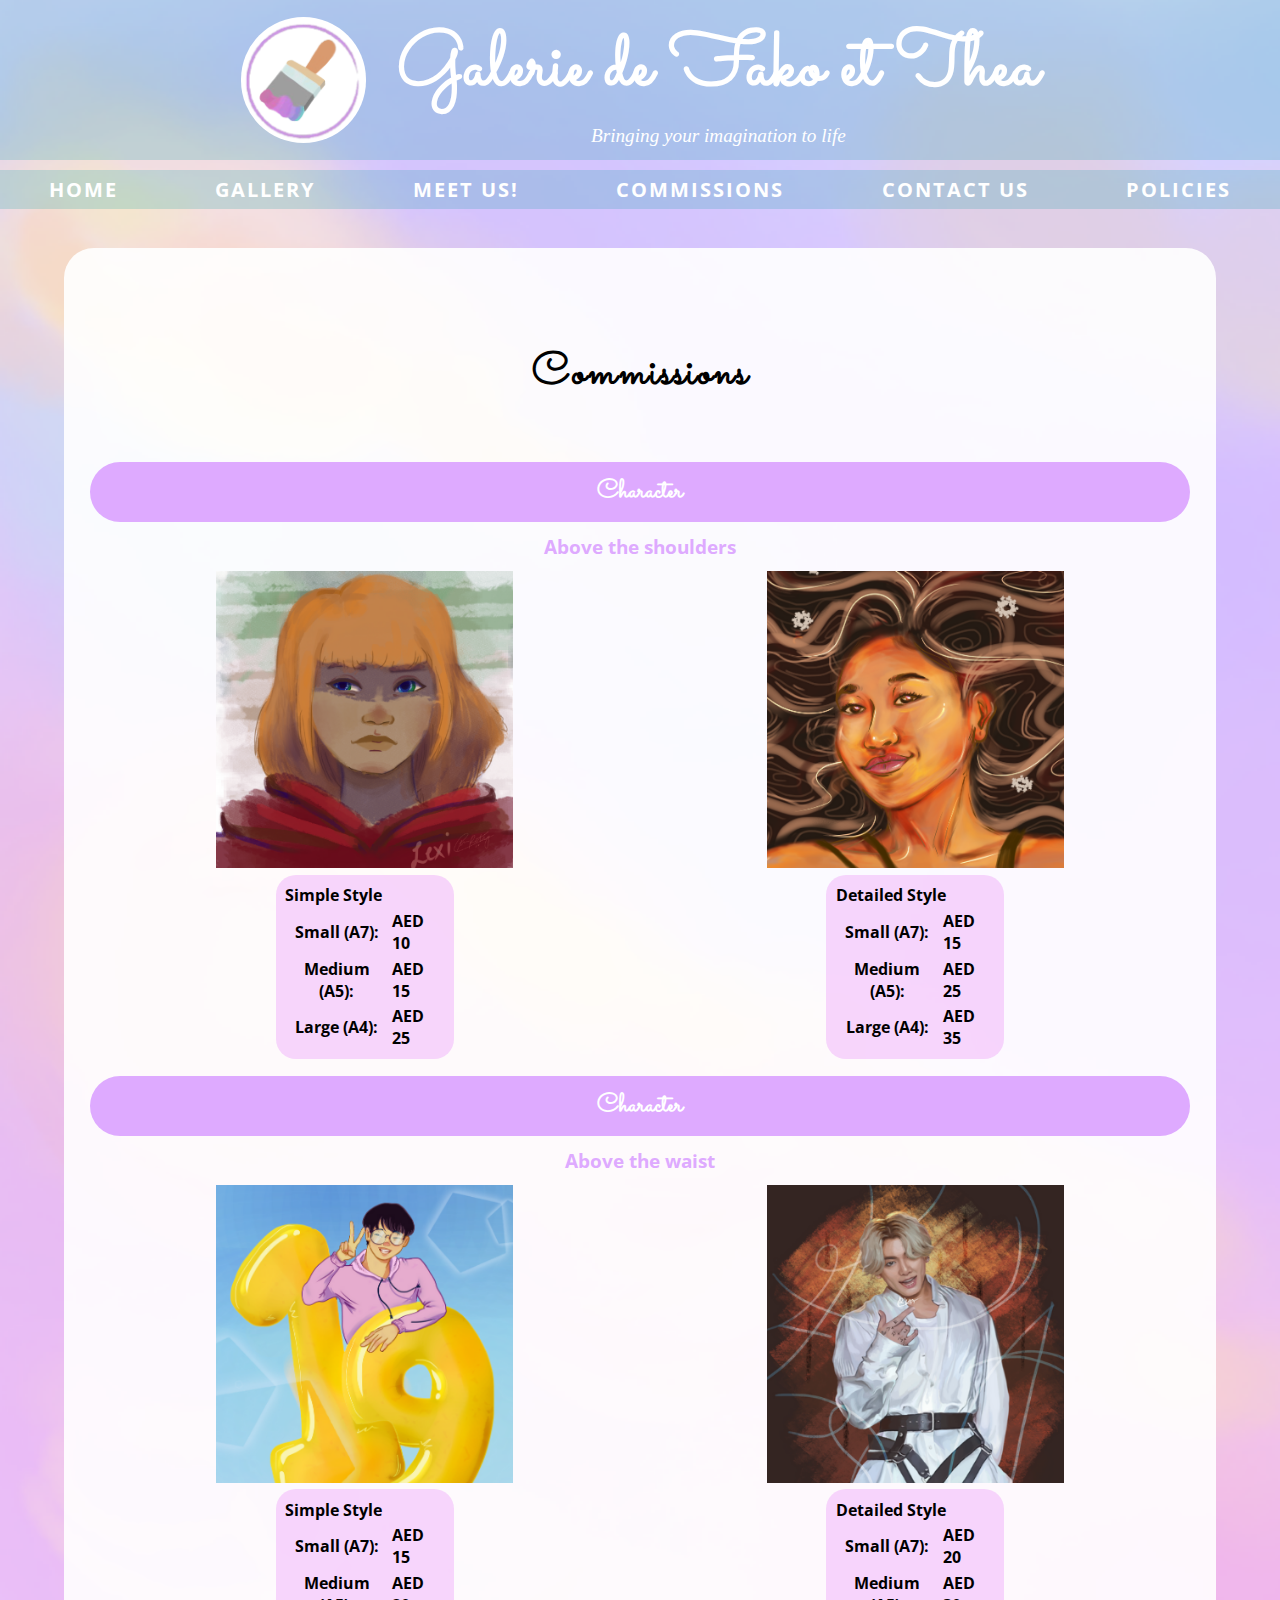
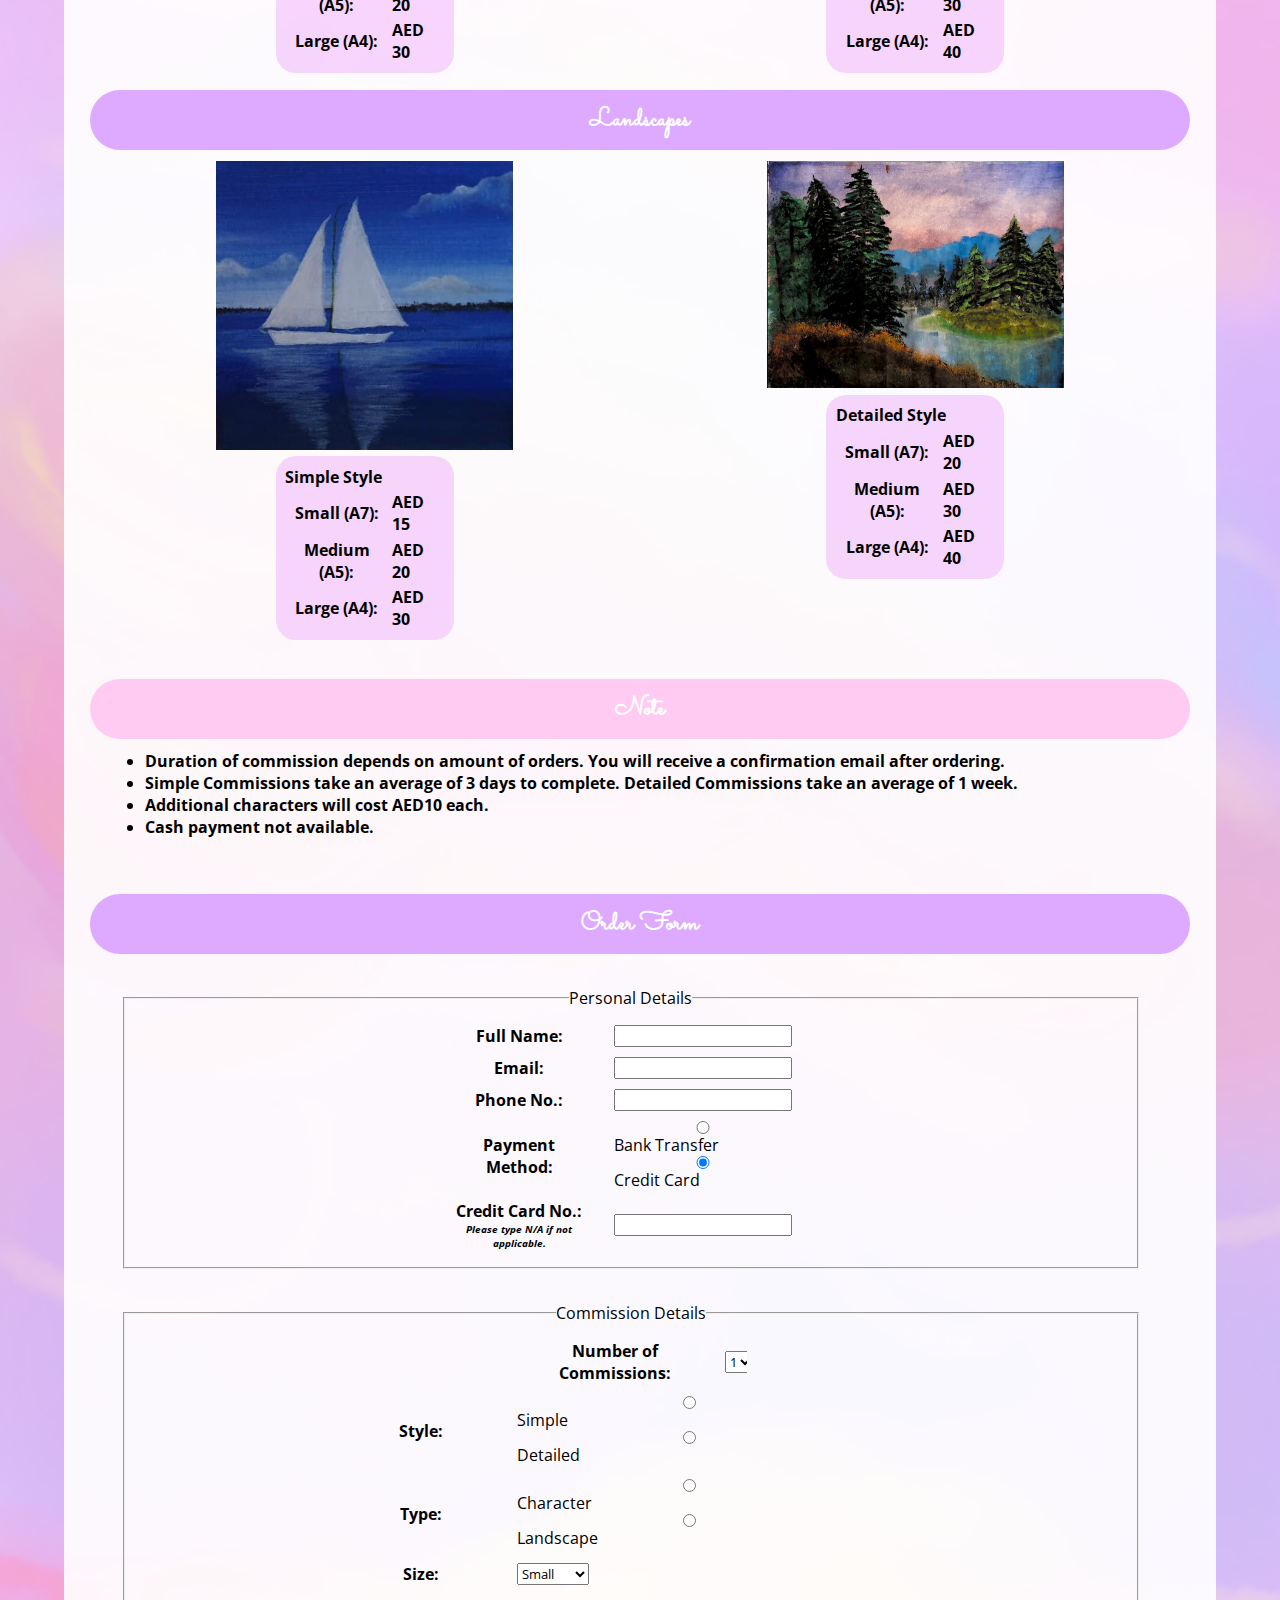
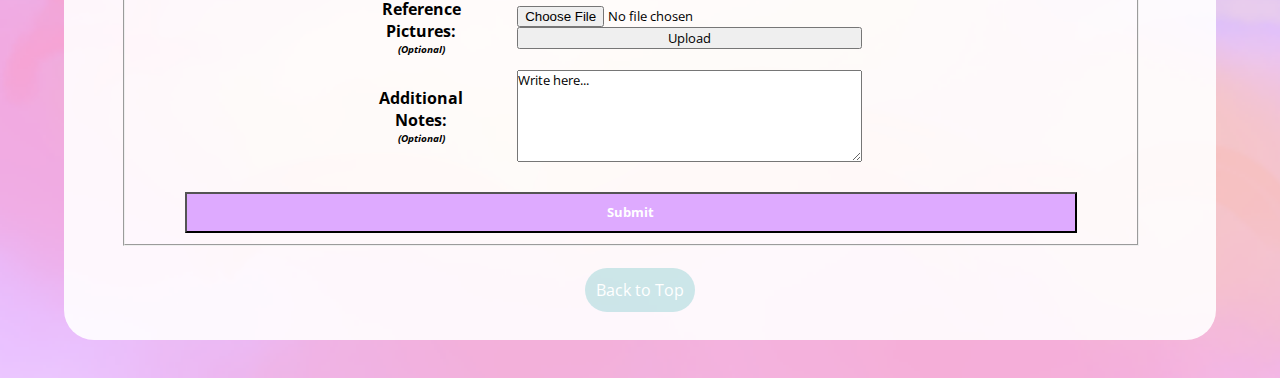
<file: commissions/commissions_page.html>
<html>
<head>
<title>Commissions - Fako & Thea's</title>
<link href="../styles.css" type="text/css" rel="stylesheet" />
<meta name="viewport" content="width=device-width, initial-scale=1.0" /> 
<!--JAVASCRIPT TAGS ARE AT THE BOTTOM FOR LOADING PAGE EFFICIENCY-->
<link rel="icon" type="image/png" href="../images_all/site_logo.png" />

<!--IMPORTED FONTS-->
<link rel="preconnect" href="https://fonts.gstatic.com">
<link href="https://fonts.googleapis.com/css2?family=Sacramento&display=swap" rel="stylesheet">
<link rel="preconnect" href="https://fonts.gstatic.com">
<link href="https://fonts.googleapis.com/css2?family=Open+Sans+Condensed:wght@300&display=swap" rel="stylesheet">

</head>

<body>
	<a href="../index.html" rel="noopener noreferrer">
        <div class="header"> 
                <img src="../images_all/site_logo.png" alt=""/>
                <div class="title">
                    <h1>
                    Galerie de Fako et Thea 
                    </h1>
                    <p>Bringing your imagination to life</p>
                </div>
            
        </div>
    </a>


<!--DEFAULT APPEARANCE FOR LINKS ON BIGGER SCREENS-->
<div id="nav_desktop" class="navigation_links">
<ul>
<li><a href="../index.html"   rel="noopener noreferrer">Home</a></li>
<li><a href="../gallery/gallery_page.html"   rel="noopener noreferrer">Gallery</a></li>
<li><a href="../meet us!/MeetUs.html"   rel="noopener noreferrer">Meet Us!</a></li>
<li><a href="commissions_page.html" >Commissions</a></li>
<li><a href="../contact us!/ContactUs.html"   rel="noopener noreferrer">Contact Us</a></li>
<li><a href="../policies/policies_page.html"   rel="noopener noreferrer">Policies</a></li>
</ul>
</div>

<!--APPEARANCE FOR LINKS ON SMALL SCREENS-->
<div id="nav_mobile" class="navigation_links">
<ul>
<li><a href="../index.html"   rel="noopener noreferrer"><img src="../images_all/home_logo.png" alt="home" title="Home"/></a></li>
<li><a href="../gallery/gallery_page.html"   rel="noopener noreferrer"><img src="../images_all/gallery_logo.png" alt="gallery" title="Gallery"/></a></li>
<li><a href="../meet us!/MeetUs.html"   rel="noopener noreferrer"><img src="../images_all/artists_logo.png" alt="artists" title="Artists"/></a></li>
<li><a href="commissions_page.html" ><img src="../images_all/commissions_logo.png" alt="commissions" title="Commissions"/></a></li>
<li><a href="../contact us!/ContactUs.html"   rel="noopener noreferrer"><img src="../images_all/contact_logo.png" alt="contacts" title="Contacts"/></a></li>
<li><a href="../policies/policies_page.html"   rel="noopener noreferrer"><img src="../images_all/policies_logo.png" alt="policies" title="Policies"/></a></li>
</ul>
</div>

<a id="top"></a> <!--ANCHOR USED FOR LINKING BACK TO TOP OF PAGE-->

<div class="main_body">
<h1>Commissions</h1>

<h2>Character</h2>
<h4>Above the shoulders</h4>

<div class="image_container">
<div class="full_details">
<img src="images_commissions/AS_simple.png" alt="simple drawing portrait"/>
<table>
<tr><td colspan="2">Simple Style</td></tr>
<tr><th>Small (A7):</th><td>AED 10</td></tr>
<tr><th>Medium (A5):</th><td>AED 15</td></tr>
<tr><th>Large (A4):</th><td>AED 25</td></tr>
</table>
</div>

<div class="full_details">
<img src="images_commissions/AS_detailed.png" alt="detailed drawing portrait"/>
<table>
<tr><td colspan="2">Detailed Style</td></tr>
<tr><th>Small (A7):</th><td>AED 15</td></tr>
<tr><th>Medium (A5):</th><td>AED 25</td></tr>
<tr><th>Large (A4):</th><td>AED 35</td></tr>
</table>
</div>
</div>

<h2>Character</h2>
<h4>Above the waist</h4>

<div class="image_container">
<div class="full_details">
<img src="images_commissions/AW_simple.png" alt="waist-up simple drawing"/>
<table>
<tr><td colspan="2">Simple Style</td></tr>
<tr><th>Small (A7):</th><td>AED 15</td></tr>
<tr><th>Medium (A5):</th><td>AED 20</td></tr>
<tr><th>Large (A4):</th><td>AED 30</td></tr>
</table>
</div>

<div class="full_details">
<img src="images_commissions/AW_detailed.png" alt="waist-up detailed drawing" />
<table>
<tr><td colspan="2">Detailed Style</td></tr>
<tr><th>Small (A7):</th><td>AED 20</td></tr>
<tr><th>Medium (A5):</th><td>AED 30</td></tr>
<tr><th>Large (A4):</th><td>AED 40</td></tr>
</table>
</div>
</div>

<h2>Landscapes</h2>

<div class="image_container">
<div class="full_details">
<img src="../gallery/images/boat.jfif" alt="landscape boat simple drawing"/>
<table>
<tr><td colspan="2">Simple Style</td></tr>
<tr><th>Small (A7):</th><td>AED 15</td></tr>
<tr><th>Medium (A5):</th><td>AED 20</td></tr>
<tr><th>Large (A4):</th><td>AED 30</td></tr>
</table>
</div>

<div class="full_details">
<img src="../gallery/images/green forest.jfif" alt="landscape forest detailed drawing" />
<table>
<tr><td colspan="2">Detailed Style</td></tr>
<tr><th>Small (A7):</th><td>AED 20</td></tr>
<tr><th>Medium (A5):</th><td>AED 30</td></tr>
<tr><th>Large (A4):</th><td>AED 40</td></tr>
</table>
</div>
</div>

<div class="note">
<h2>Note</h2>
<ul>
<li>Duration of commission depends on amount of orders. You will receive a confirmation email after ordering.</li>
<li>Simple Commissions take an average of 3 days to complete. Detailed Commissions take an average of 1 week.</li>
<li>Additional characters will cost AED10 each.</li>
<li>Cash payment not available.</li>
</ul>
</div>

<h2>Order Form</h2>

<fieldset>
<legend>Personal Details</legend>
<form method="post" action="">
<table>
	<tr>
	<th><label for="user_name">Full Name:</label></th>
	<td><input type="text" name="user_name" id="user_name" /></td>
	</tr>

	<tr>
	<th><label for="email">Email:</label></th>
	<td><input type="text" name="email" id="email" /></td>
	</tr>

	<tr>
	<th><label for="user_number">Phone No.:</label></th>
	<td><input type="text" name="user_number" id="user_number" /></td>
	</tr>

	<tr>
	<th>Payment Method:</th>
	<td><label><input type="radio" name="payment" value="transfer" />Bank Transfer</label> 
	<label><input type="radio" name="payment" value="credit" checked="checked"/>Credit Card</label></td>
	</tr>

	<tr>
	<th><label for="cc_number">Credit Card No.:</label><br /><i>Please type N/A if not applicable.</i></th>
	<td><input type="text" name="cc_number" id="cc_number" /></td>
	</tr>
</table>
</form>
</fieldset>

<fieldset>
<legend>Commission Details</legend>
<form method="post" action="javascript:void(0)">
<table>
	<tr>
	<th>Number of Commissions:</th>
	<td>
	<select name="commissions" onchange="displayOption(this.value)">
	<option value="1">1</option>
	<option value="2" >2</option>
	<option value="3">3</option>
	</select>
	</td>
	</tr>
</table>
<table id="option_1">
	<tr>
	<th>Style:</th>
	<td>
	<label><input type="radio" name="style" value="simple" checked="checked" />Simple</label>
	<label><input type="radio" name="style" value="detailed" />Detailed</label>
	</td>
	</tr>

	<tr>
	<th>Type:</th>
	<td>
	<label><input type="radio" name="type" value="character" checked="checked"/>Character</label>
	<label><input type="radio" name="type" value="landscape" />Landscape</label>
	</td>
	</tr>

	<tr>
	<th>Size:</th>
	<td>
	<select name="size">
	<option value="s">Small</option>
	<option value="m">Medium</option>
	<option value="l">Large</option>
	</select>
	</td>
	</tr>

	<tr>
	<th>Reference Pictures: <br /> <i>(Optional)</i></th>
	<td>
	<input type="file" name="ref_pic1" /> <br />
	<input type="submit" value="Upload" />
	</td>
	</tr>

	<tr>
	<th>Additional Notes: <br /> <i>(Optional)</i></th>
	<td>
	<textarea name="user_notes" cols="50" rows="5">Write here...</textarea>
	</td>
	</tr>
</table>

<table id="option_2" style="display:none;">
	<tr>
	<th>Style:</th>
	<td>
	<label><input type="radio" name="style" value="simple" checked="checked"/>Simple</label>
	<label><input type="radio" name="style" value="detailed" />Detailed</label>
	</td>
	</tr>

	<tr>
	<th>Type:</th>
	<td>
	<label><input type="radio" name="type" value="character" checked="checked"/>Character</label>
	<label><input type="radio" name="type" value="landscape" />Landscape</label>
	</td>
	</tr>

	<tr>
	<th>Size:</th>
	<td>
	<select name="size">
	<option value="s">Small</option>
	<option value="m">Medium</option>
	<option value="l">Large</option>
	</select>
	</td>
	</tr>

	<tr>
	<th>Reference Pictures: <br /> <i>(Optional)</i></th>
	<td>
	<input type="file" name="ref_pic1" /> <br />
	<input type="submit" value="Upload" />
	</td>
	</tr>

	<tr>
	<th>Additional Notes: <br /> <i>(Optional)</i></th>
	<td>
	<textarea name="user_notes" cols="50" rows="5">Write here...</textarea>
	</td>
	</tr>
</table>

<table id="option_3" style="display:none;">
	<tr>
	<th>Style:</th>
	<td>
	<label><input type="radio" name="style" value="simple" checked="checked"/>Simple</label>
	<label><input type="radio" name="style" value="detailed" />Detailed</label>
	</td>
	</tr>

	<tr>
	<th>Type:</th>
	<td>
	<label><input type="radio" name="type" value="character" checked="checked"/>Character</label>
	<label><input type="radio" name="type" value="landscape" />Landscape</label>
	</td>
	</tr>

	<tr>
	<th>Size:</th>
	<td>
	<select name="size">
	<option value="s">Small</option>
	<option value="m">Medium</option>
	<option value="l">Large</option>
	</select>
	</td>
	</tr>

	<tr>
	<th>Reference Pictures: <br /> <i>(Optional)</i></th>
	<td>
	<input type="file" name="ref_pic1" /> <br />
	<input type="submit" value="Upload" />
	</td>
	</tr>

	<tr>
	<th>Additional Notes: <br /> <i>(Optional)</i></th>
	<td>
	<textarea name="user_notes" cols="50" rows="5">Write here...</textarea>
	</td>
	</tr>
</table>

<br />

<input id="submit" type="submit" value="Submit" />

</form>
</fieldset>

<a href="#top" class="back_button">Back to Top</a>
</div>

<script src="form_script.js"></script>
</body>
</html>
</file>
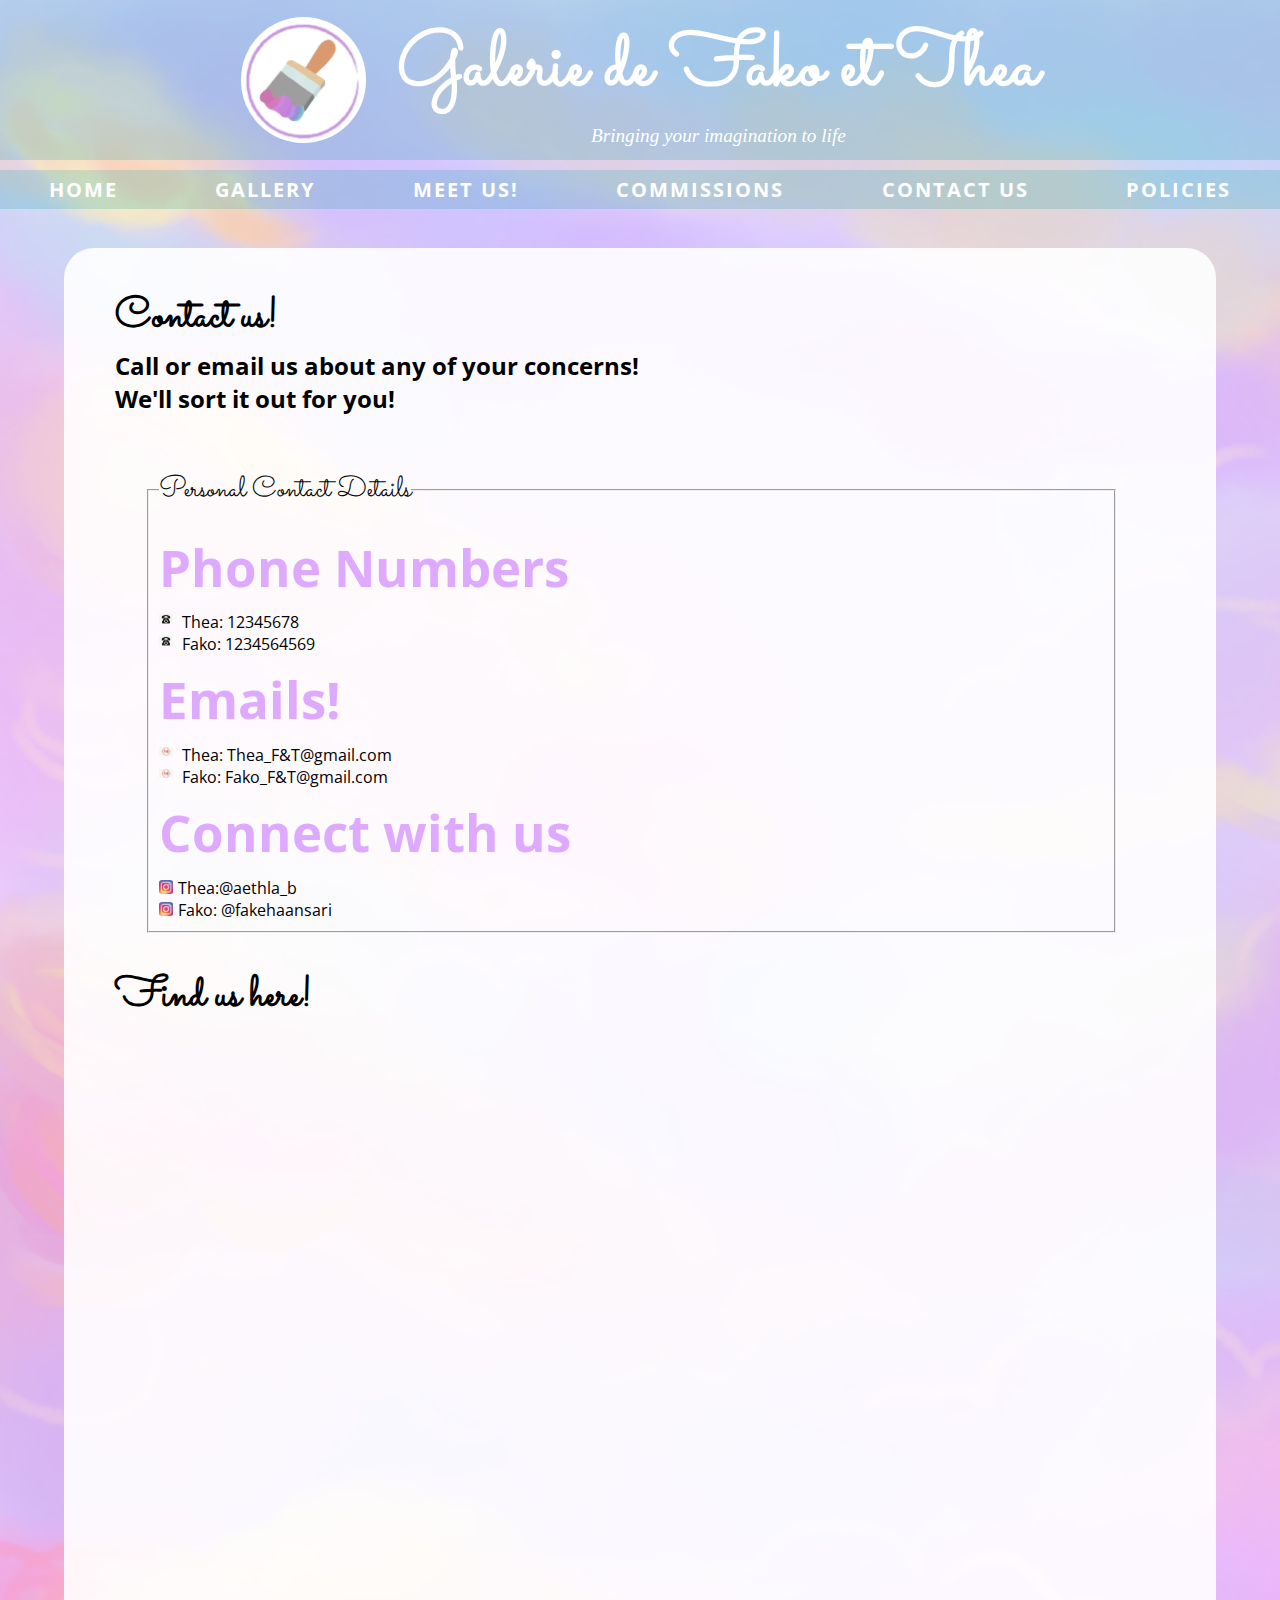
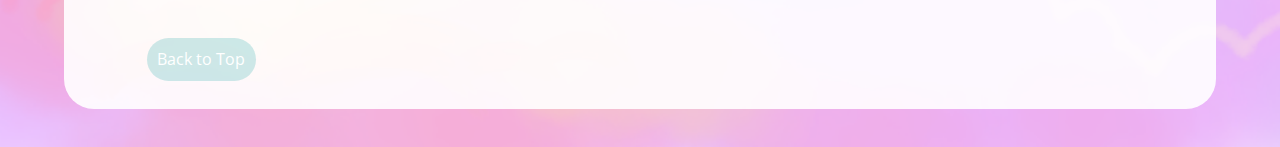
<file: contact us!/ContactUs.html>
<html>
<head>
    <link rel="preconnect" href="https://fonts.gstatic.com">
    <link href="https://fonts.googleapis.com/css2?family=Sacramento&display=swap" rel="stylesheet">
    <link rel="preconnect" href="https://fonts.gstatic.com">
    <link href="https://fonts.googleapis.com/css2?family=Open+Sans+Condensed:wght@300&display=swap" rel="stylesheet">
    <link rel="icon" type="image/png" href="../images_all/site_logo.png" />
    <link href="../styles.css" type="text/css" rel="stylesheet" /> 
    <link href="contact_styles.css" type="text/css" rel="stylesheet" /> 
    <meta name="viewport" content="width=device-width, initial-scale=1.0" /> 

    <title>Contact Us! - Fako & Thea's</title>
</head>
<body>
    <a href="../index.html" rel="noopener noreferrer">
        <div class="header"> 
                <img src="../images_all/site_logo.png" alt=""/>
                <div class="title">
                    <h1>
                    Galerie de Fako et Thea 
                    </h1>
                    <p>Bringing your imagination to life</p>
                </div>
            
        </div>
    </a>

<!--DEFAULT APPEARANCE FOR LINKS ON BIGGER SCREENS-->
<div id="nav_desktop" class="navigation_links">
<ul>
<li><a href="../indexFT.html"   rel="noopener noreferrer">Home</a></li>
<li><a href="../gallery/gallery_page.html"   rel="noopener noreferrer">Gallery</a></li>
<li><a href="../meet us!/MeetUs.html"   rel="noopener noreferrer">Meet Us!</a></li>
<li><a href="../commissions/commissions_page.html" target="_blank" rel="noopener noreferrer">Commissions</a></li>
<li><a href="ContactUs.html" >Contact Us</a></li>
<li><a href="../policies/policies_page.html"   rel="noopener noreferrer">Policies</a></li>
</ul>
</div>

<!--APPEARANCE FOR LINKS ON SMALL SCREENS-->
<div id="nav_mobile" class="navigation_links">
<ul>
<li><a href="../indexFT.html"   rel="noopener noreferrer"><img src="../images_all/home_logo.png" alt="home" title="Home"/></a></li>
<li><a href="../gallery/gallery_page.html"   rel="noopener noreferrer"><img src="../images_all/gallery_logo.png" alt="gallery" title="Gallery"/></a></li>
<li><a href="../meet us!/MeetUs.html"   rel="noopener noreferrer"><img src="../images_all/artists_logo.png" alt="artists" title="Artists"/></a></li>
<li><a href="../commissions/commissions_page.html" target="_blank" rel="noopener noreferrer"><img src="../images_all/commissions_logo.png" alt="commissions" title="Commissions"/></a></li>
<li><a href="ContactUs.html" ><img src="../images_all/contact_logo.png" alt="contacts" title="Contacts"/></a></li>
<li><a href="../policies/policies_page.html"   rel="noopener noreferrer"><img src="../images_all/policies_logo.png" alt="policies" title="Policies"/></a></li>
</ul>
</div>

<a id="top"></a> <!--ANCHOR USED FOR LINKING BACK TO TOP OF PAGE-->

<div class="original">
<h2> Contact us!</h2>
<p id="p">Call or email us about any of your concerns!<br />
We'll sort it out for you! </p>
<br />

<fieldset>
    <legend>
        Personal Contact Details
    </legend>
   <h4>Phone Numbers</h4>
   <ul id="phone">
       <li id="phone">
           Thea: 12345678
       </li>
       <li id="phone">
           Fako: 1234564569
       </li>
   </ul>
   
    <h4>Emails!</h4>
    <ul id="email">
        <li id="email">
            Thea: Thea_F&T@gmail.com
        </li>
        <li id="email">

            Fako: Fako_F&T@gmail.com
        </li>
    </ul>
   
    
    <h4>Connect with us</h4>
    
  <ul id="ig">
      <li id="ig">Thea:<a href="https://www.instagram.com/aethla_b/" target="_blank">@aethla_b</a> </li>
      <li id="ig">Fako:<a href="https://www.instagram.com/fakehaansari/" target="_blank"> @fakehaansari</a></li>
  </ul>
</fieldset>
 

<div class="map">
    <h2>Find us here!</h2>
    <iframe src="https://www.google.com/maps/embed?pb=!1m18!1m12!1m3!1d462565.19760054984!2d54.947552292403635!3d25.07508530556418!2m3!1f0!2f0!3f0!3m2!1i1024!2i768!4f13.1!3m3!1m2!1s0x3e5f43496ad9c645%3A0xbde66e5084295162!2sDubai!5e0!3m2!1sen!2sae!4v1615186188487!5m2!1sen!2sae" 
    width="800" height="600" style="border:0;" allowfullscreen="" loading="lazy"></iframe>
</div>
<a href="#top" class="back_button">Back to Top</a>
</div>


</body>
</html>
</file>
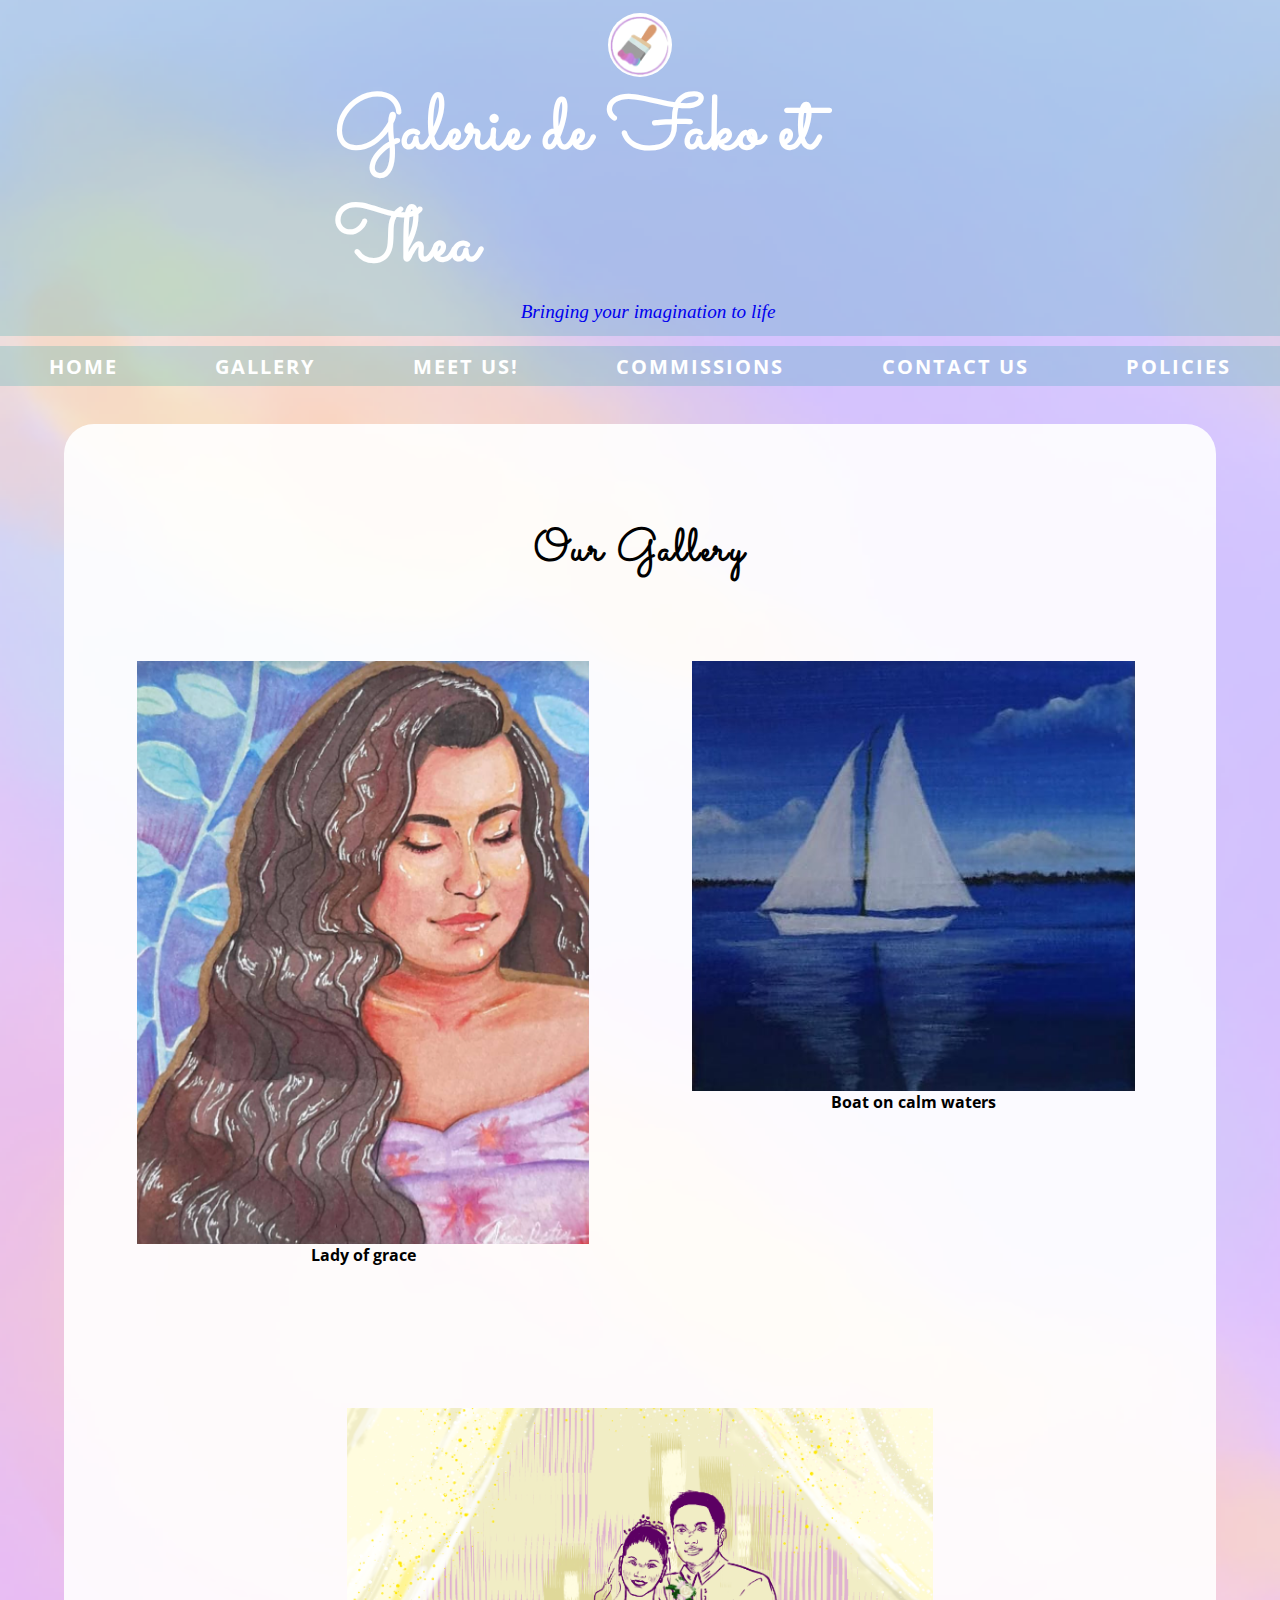
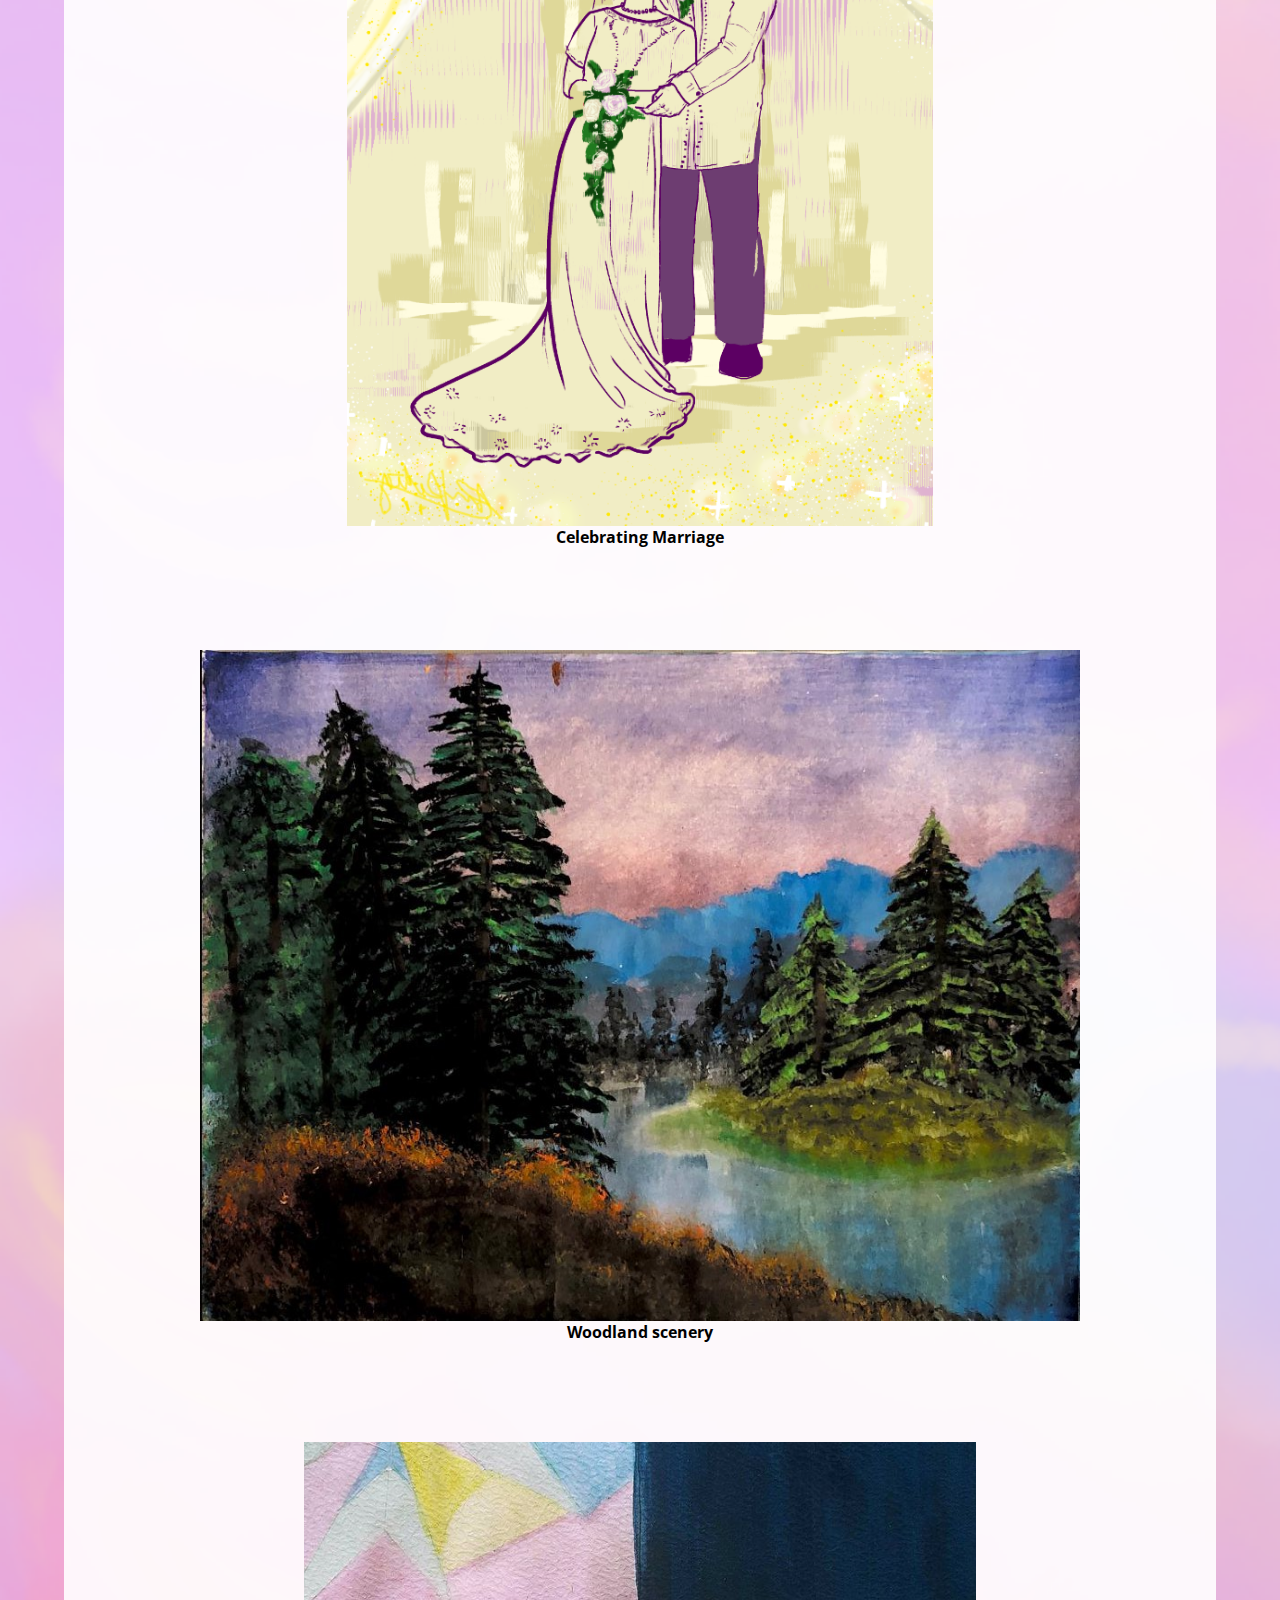
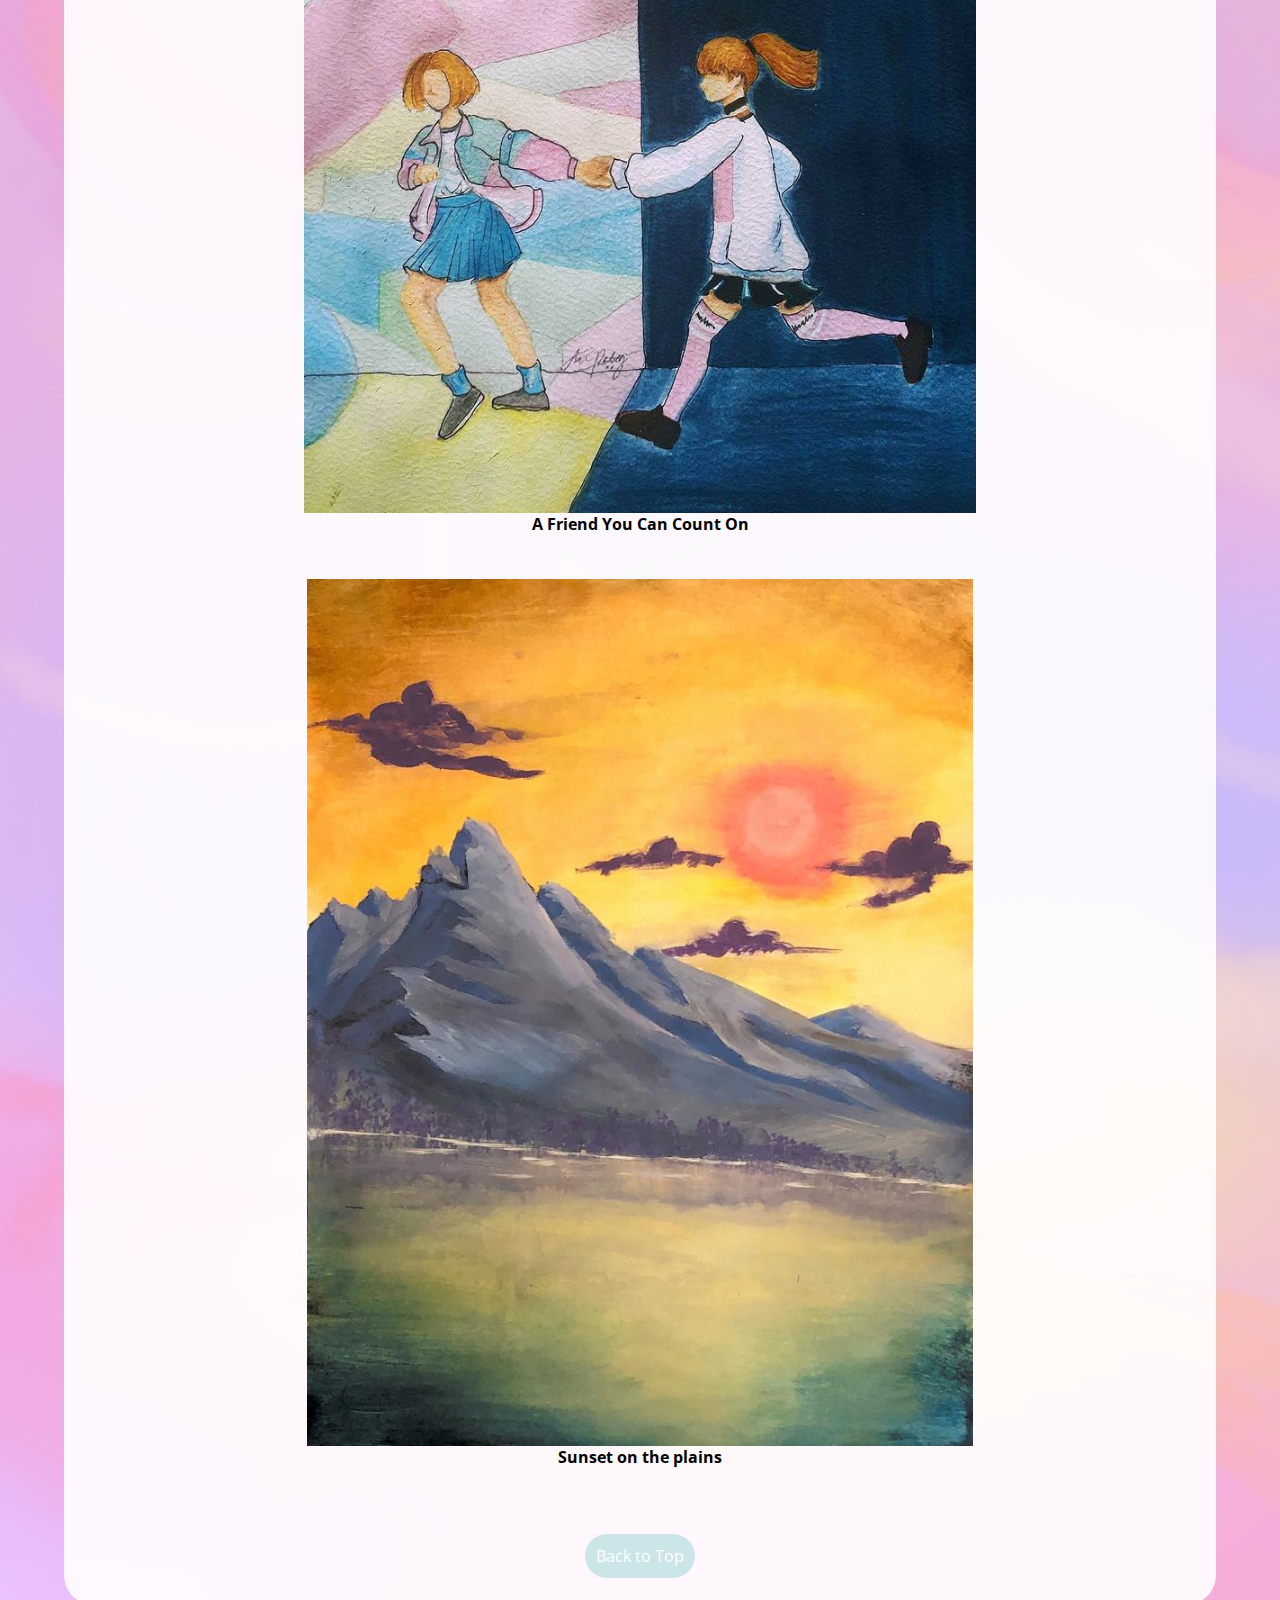
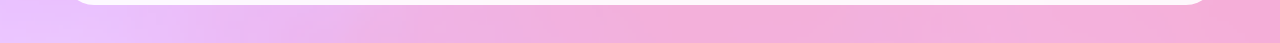
<file: gallery/gallery_page.html>
<html>
<head>
<title>Our Gallery - Fako & Thea's</title>
<link href="../styles.css" type="text/css" rel="stylesheet" />
<link href="styles_gallery.css" type="text/css" rel="stylesheet" />
<meta name="viewport" content="width=device-width, initial-scale=1.0" /> 
<link rel="icon" type="image/png" href="../images_all/site_logo.png" />

<!--IMPORTED FONTS-->
<link rel="preconnect" href="https://fonts.gstatic.com">
<link href="https://fonts.googleapis.com/css2?family=Sacramento&display=swap" rel="stylesheet">
<link rel="preconnect" href="https://fonts.gstatic.com">
<link href="https://fonts.googleapis.com/css2?family=Open+Sans+Condensed:wght@300&display=swap" rel="stylesheet">
</head>

<body>
	<div class="header"> 
        <a href="indexFT.html" rel="noopener noreferrer">
            <img src="../images_all/site_logo.png" alt=""/>
            <div class="title">
                <h1>
                Galerie de Fako et Thea 
                </h1>
                <p>Bringing your imagination to life</p>
            </div>
        </a>
    </div>

<!--DEFAULT APPEARANCE FOR LINKS ON BIGGER SCREENS-->
<div id="nav_desktop" class="navigation_links">
<ul>
<li><a href="../indexFT.html"   rel="noopener noreferrer">Home</a></li>
<li><a href="gallery_page.html" >Gallery</a></li>
<li><a href="../meet us!/MeetUs.html"   rel="noopener noreferrer">Meet Us!</a></li>
<li><a href="../commissions/commissions_page.html" target="_blank" rel="noopener noreferrer">Commissions</a></li>
<li><a href="../contact us!/ContactUs.html"   rel="noopener noreferrer">Contact Us</a></li>
<li><a href="../policies/policies_page.html"   rel="noopener noreferrer">Policies</a></li>
</ul>
</div>

<!--APPEARANCE FOR LINKS ON SMALL SCREENS-->
<div id="nav_mobile" class="navigation_links">
<ul>
<li><a href="../indexFT.html"   rel="noopener noreferrer"><img src="../images_all/home_logo.png" alt="home" title="Home"/></a></li>
<li><a href="gallery_page.html" ><img src="../images_all/gallery_logo.png" alt="gallery" title="Gallery"/></a></li>
<li><a href="../meet us!/MeetUs.html"   rel="noopener noreferrer"><img src="../images_all/artists_logo.png" alt="artists" title="Artists"/></a></li>
<li><a href="../commissions/commissions_page.html" target="_blank" rel="noopener noreferrer"><img src="../images_all/commissions_logo.png" alt="commissions" title="Commissions"/></a></li>
<li><a href="../contact us!/ContactUs.html"   rel="noopener noreferrer"><img src="../images_all/contact_logo.png" alt="contacts" title="Contacts"/></a></li>
<li><a href="../policies/policies_page.html"   rel="noopener noreferrer"><img src="../images_all/policies_logo.png" alt="policies" title="Policies"/></a></li>
</ul>
</div>

<a id="top"></a> <!--ANCHOR USED FOR LINKING BACK TO TOP OF PAGE-->

<div class="main_body">
<h1>Our Gallery</h1>

<p></p>

<div class="set_container">
	<figure>
	<img src="images/grace.png" alt="graceful portrait lady watercolour"/>
	<figcaption>Lady of grace</figcaption>
	</figure>

	<figure>
	<img class="big_pics" src="images/boat.jfif" alt="blue calm boat painting"/>
	<figcaption>Boat on calm waters</figcaption>
	</figure>
</div>
<div class="set_container">
	<figure>
	<img src="images/anniversary.png" alt="digital drawing couple anniversary"/>
	<figcaption>Celebrating Marriage</figcaption>
	</figure>

	<figure>
	<img class="big_pics" src="images/green forest.jfif" alt="green forest painting"/>
	<figcaption>Woodland scenery</figcaption>
	</figure>
</div>
<div class="set_container">
	<figure>
	<img class="big_pics" src="images/friends.png" alt="two girls running watercolour drawing"/>
	<figcaption>A Friend You Can Count On</figcaption>
	</figure>

	<figure>
	<img class="big_pics" src="images/sunset.jfif" alt="sunset landscape painting"/>
	<figcaption>Sunset on the plains</figcaption>
	</figure>
</div>

<a href="#top" class="back_button">Back to Top</a>
</div>

</body>
</html>
</file>
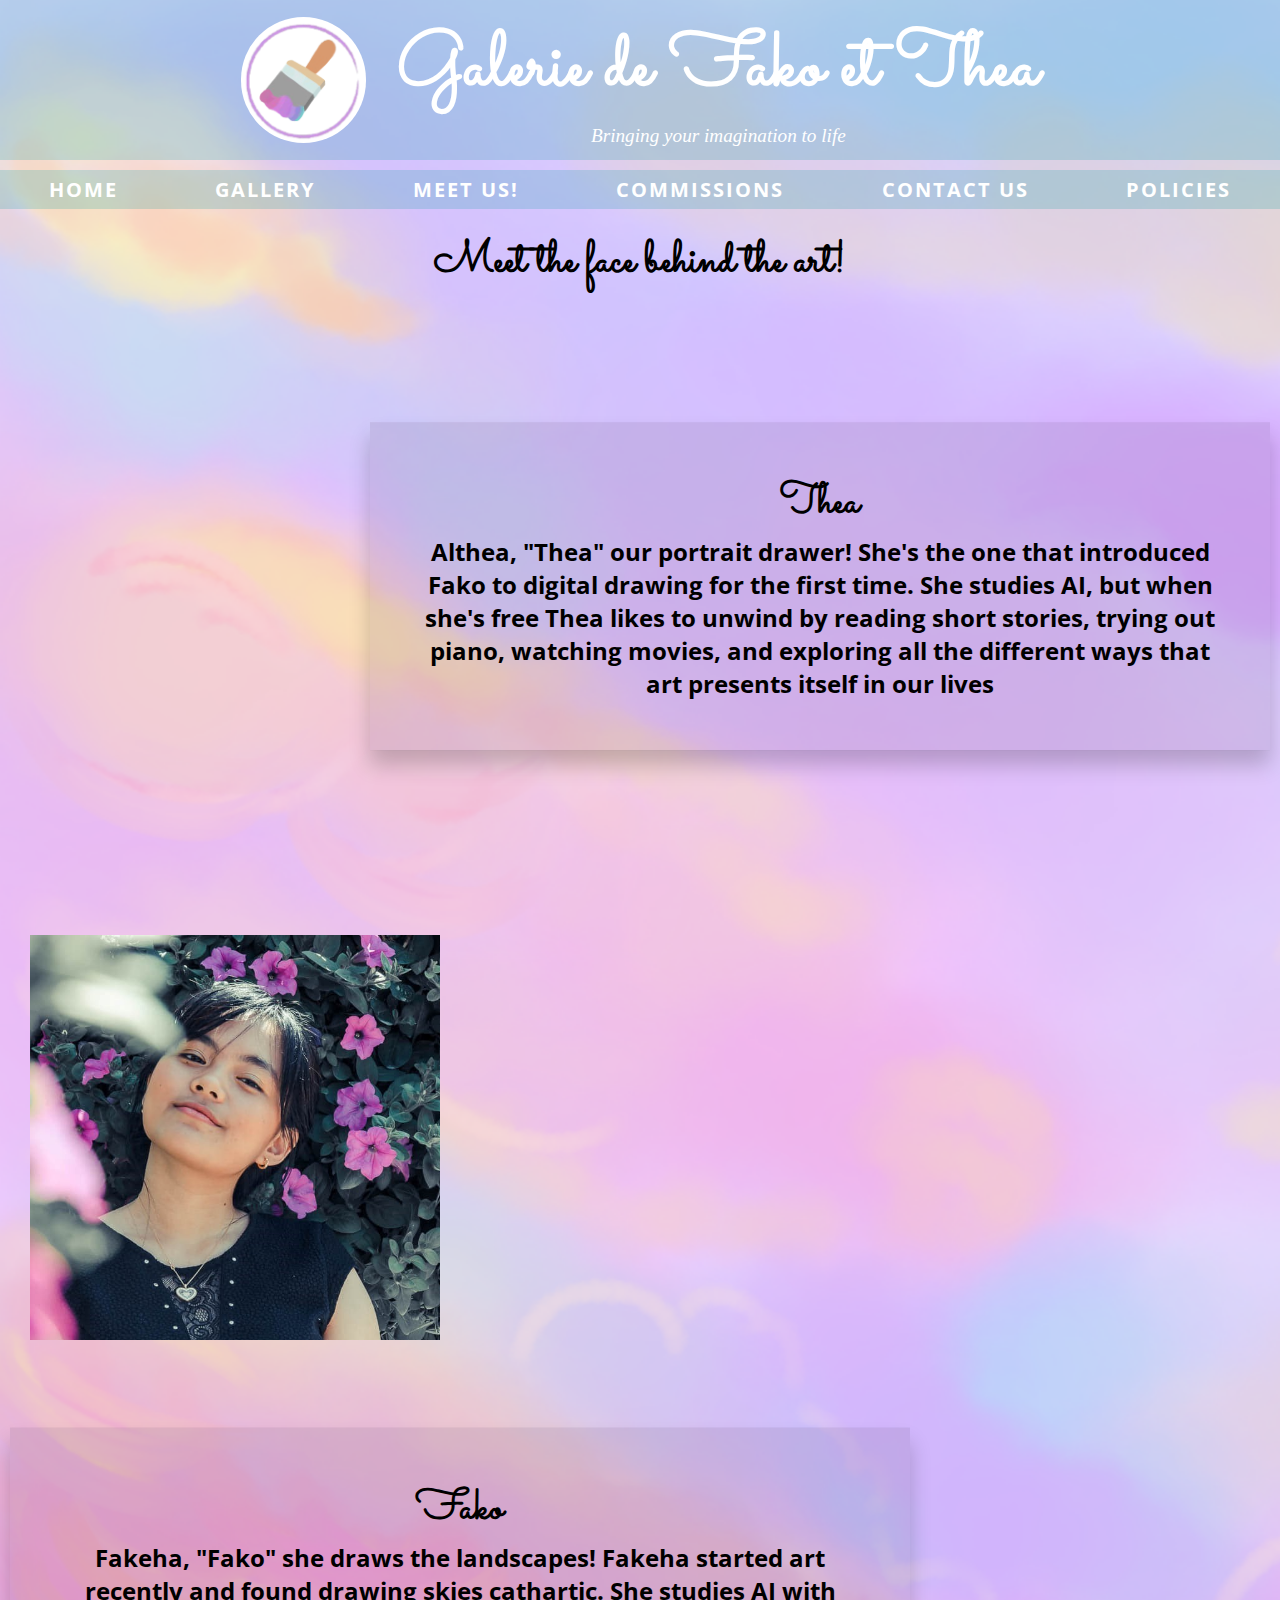
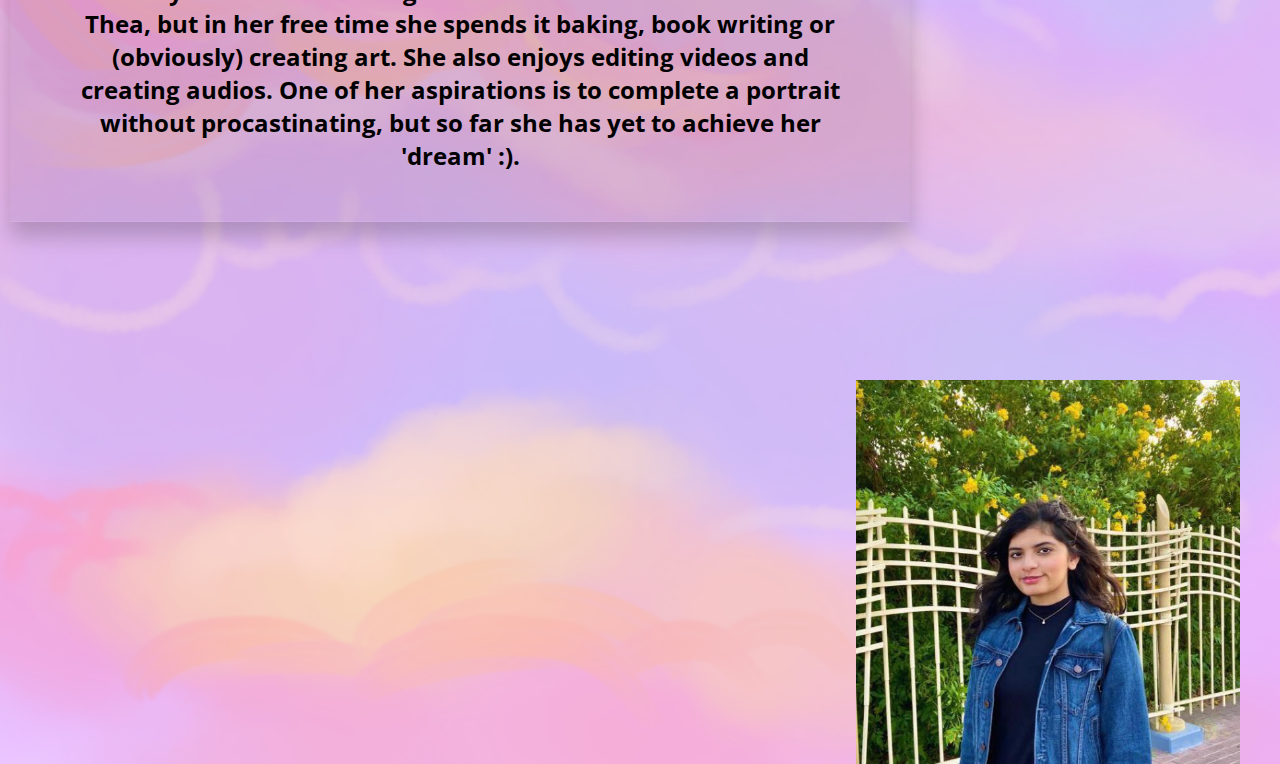
<file: meet us!/MeetUs.html>
<html>
<head>
<title>Meet Us! - Fako & Thea's</title>
<link rel="preconnect" href="https://fonts.gstatic.com">
<link href="https://fonts.googleapis.com/css2?family=Sacramento&display=swap" rel="stylesheet">
<link rel="preconnect" href="https://fonts.gstatic.com">
<link href="https://fonts.googleapis.com/css2?family=Open+Sans+Condensed:wght@300&display=swap" rel="stylesheet">
<link rel="icon" type="image/png" href="../images_all/site_logo.png" />
<link href="../styles.css" type="text/css" rel="stylesheet" /> 
<link href="meet_styles.css" type="text/css" rel="stylesheet" /> 
<meta name="viewport" content="width=device-width, initial-scale=1.0" />
<style>
   
</style>
</head>

<body>
    <a href="../index.html" rel="noopener noreferrer">
        <div class="header"> 
                <img src="../images_all/site_logo.png" alt=""/>
                <div class="title">
                    <h1>
                    Galerie de Fako et Thea 
                    </h1>
                    <p>Bringing your imagination to life</p>
                </div>
            
        </div>
    </a>


<!--DEFAULT APPEARANCE FOR LINKS ON BIGGER SCREENS-->
<div id="nav_desktop" class="navigation_links">
<ul>
<li><a href="../index.html"   rel="noopener noreferrer">Home</a></li>
<li><a href="../gallery/gallery_page.html"   rel="noopener noreferrer">Gallery</a></li>
<li><a href="MeetUs.html" >Meet Us!</a></li>
<li><a href="../commissions/commissions_page.html" target="_blank" rel="noopener noreferrer">Commissions</a></li>
<li><a href="../contact us!/ContactUs.html"   rel="noopener noreferrer">Contact Us</a></li>
<li><a href="../policies/policies_page.html"   rel="noopener noreferrer">Policies</a></li>
</ul>
</div>

<!--APPEARANCE FOR LINKS ON SMALL SCREENS-->
<div id="nav_mobile" class="navigation_links">
<ul>
<li><a href="../index.html"   rel="noopener noreferrer"><img src="../images_all/home_logo.png" alt="home" title="Home"/></a></li>
<li><a href="../gallery/gallery_page.html"   rel="noopener noreferrer"><img src="../images_all/gallery_logo.png" alt="gallery" title="Gallery"/></a></li>
<li><a href="MeetUs.html" ><img src="../images_all/artists_logo.png" alt="artists" title="Artists"/></a></li>
<li><a href="../commissions/commissions_page.html" target="_blank" rel="noopener noreferrer"><img src="../images_all/commissions_logo.png" alt="commissions" title="Commissions"/></a></li>
<li><a href="../contact us!/ContactUs.html"   rel="noopener noreferrer"><img src="../images_all/contact_logo.png" alt="contacts" title="Contacts"/></a></li>
<li><a href="../policies/policies_page.html"   rel="noopener noreferrer"><img src="../images_all/policies_logo.png" alt="policies" title="Policies"/></a></li>
</ul>
</div>


<h2 id="meet">
    Meet the face behind the art!
</h2>

<div class="Althea">
    <div class="index_alt">
    <div class ="alt_inner">
        <h2>Thea</h2>
          <p>
          Althea, "Thea" our portrait drawer! She's the one that introduced Fako to digital drawing for the first time.
        She studies AI, but when she's free Thea likes to unwind by reading short stories, 
        trying out piano, watching movies, and exploring all the different ways that art presents itself in our lives
    </p>
  
    </div> 
</div>
</div>

   <img id="althea" src="images_meetus/althea.jpg" /> 

   <div class="Fakeha">
    <div class="index_fak">
    <div class ="fak_inner">
        <h2>Fako</h2>
          <p>
           Fakeha, "Fako" she draws the landscapes! Fakeha started art recently and found drawing skies cathartic. 
        She studies AI with Thea, but in her free time she spends it baking, book writing or (obviously) creating art. She also enjoys
        editing videos and creating audios.
        One of her aspirations is to complete a portrait without procastinating, but so far she has yet to achieve her 'dream' :).

    </p>
  
    </div> 
</div>
</div>

   <img id="fakeha" src="images_meetus/fakehaa.jpeg" /> 


</body>
</html>
</file>
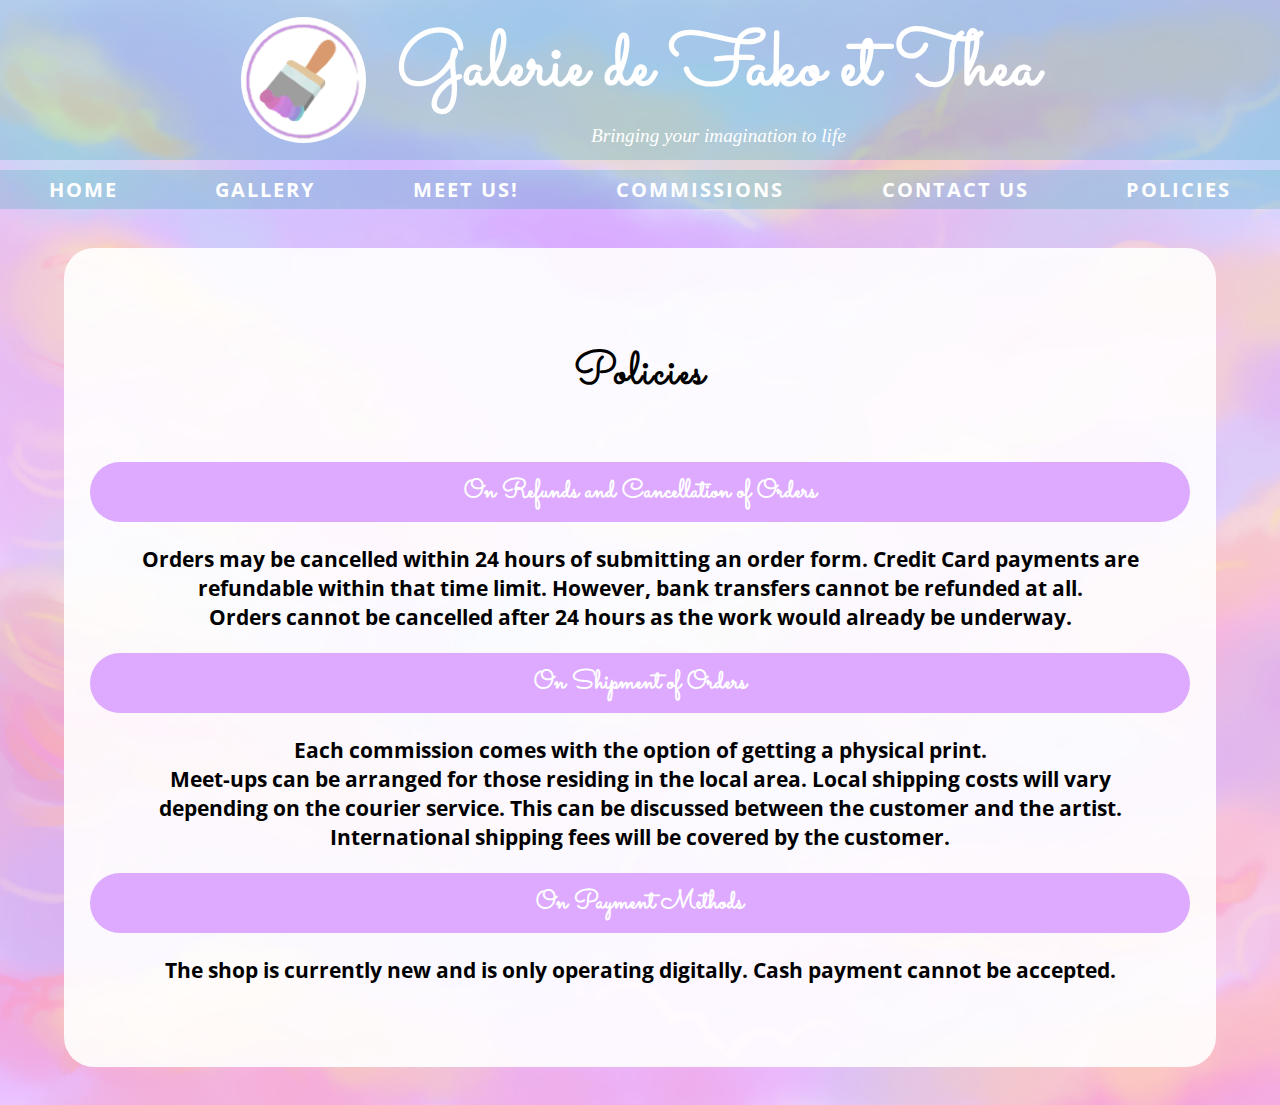
<file: policies/policies_page.html>
<html>
<head>
<title>Policies - Fako & Thea's</title>
<link href="../styles.css" type="text/css" rel="stylesheet" />
<link href="styles_policies.css" type="text/css" rel="stylesheet" />
<meta name="viewport" content="width=device-width, initial-scale=1.0" /> 
<link rel="icon" type="image/png" href="../images_all/site_logo.png" />

<!--IMPORTED FONTS-->
<link rel="preconnect" href="https://fonts.gstatic.com">
<link href="https://fonts.googleapis.com/css2?family=Sacramento&display=swap" rel="stylesheet">
<link rel="preconnect" href="https://fonts.gstatic.com">
<link href="https://fonts.googleapis.com/css2?family=Open+Sans+Condensed:wght@300&display=swap" rel="stylesheet">
</head>

<body>
    <a href="../index.html" rel="noopener noreferrer">
        <div class="header"> 
                <img src="../images_all/site_logo.png" alt=""/>
                <div class="title">
                    <h1>
                    Galerie de Fako et Thea 
                    </h1>
                    <p>Bringing your imagination to life</p>
                </div>
            
        </div>
    </a>

<!--DEFAULT APPEARANCE FOR LINKS ON BIGGER SCREENS-->
<div id="nav_desktop" class="navigation_links">
<ul>
<li><a href="../index.html"   rel="noopener noreferrer">Home</a></li>
<li><a href="../gallery/gallery_page.html"   rel="noopener noreferrer">Gallery</a></li>
<li><a href="../meet us!/MeetUs.html"   rel="noopener noreferrer">Meet Us!</a></li>
<li><a href="../commissions/commissions_page.html" target="_blank" rel="noopener noreferrer">Commissions</a></li>
<li><a href="../contact us!/ContactUs.html"   rel="noopener noreferrer">Contact Us</a></li>
<li><a href="policies_page.html" >Policies</a></li>
</ul>
</div>

<!--APPEARANCE FOR LINKS ON SMALL SCREENS-->
<div id="nav_mobile" class="navigation_links">
<ul>
<li><a href="../index.html"   rel="noopener noreferrer"><img src="../images_all/home_logo.png" alt="home" title="Home"/></a></li>
<li><a href="../gallery/gallery_page.html"   rel="noopener noreferrer"><img src="../images_all/gallery_logo.png" alt="gallery" title="Gallery"/></a></li>
<li><a href="../meet us!/MeetUs.html"   rel="noopener noreferrer"><img src="../images_all/artists_logo.png" alt="artists" title="Artists"/></a></li>
<li><a href="../commissions/commissions_page.html" target="_blank" rel="noopener noreferrer"><img src="../images_all/commissions_logo.png" alt="commissions" title="Commissions"/></a></li>
<li><a href="../contact us!/ContactUs.html"   rel="noopener noreferrer"><img src="../images_all/contact_logo.png" alt="contacts" title="Contacts"/></a></li>
<li><a href="policies_page.html" ><img src="../images_all/policies_logo.png" alt="policies" title="Policies"/></a></li>
</ul>
</div>

<!--<a id="top"></a> ANCHOR USED FOR LINKING BACK TO TOP OF PAGE-->

<div class="main_body">
<h1>Policies</h1>

<h2>On Refunds and Cancellation of Orders</h2>
<p>Orders may be cancelled within 24 hours of submitting an order form. Credit Card payments are refundable within that time limit.
 However, bank transfers cannot be refunded at all.<br />
Orders cannot be cancelled after 24 hours as the work would already be underway.</p>

<h2>On Shipment of Orders</h2>
<p>Each commission comes with the option of getting a physical print.<br />
Meet-ups can be arranged for those residing in the local area. Local shipping costs will vary depending on the courier service. This can be discussed between the customer and the artist.<br />
International shipping fees will be covered by the customer.</p>

<h2>On Payment Methods</h2>
<p>The shop is currently new and is only operating digitally. Cash payment cannot be accepted.</p>
<br />
<!--<a href="#top" class="back_button">Back to Top</a>-->
</div>

</body>
</html>
</file>
<file: styles.css>
* {
margin: 0px;
padding: 0px;
font-family: "Open Sans Condensed";
}

/*STYLE FOR ALL PAGES*/

body {
background-image: url('images_all/background.png');
text-align: center;
}

a{
    text-decoration: none;
}

.header {
background-color: rgba(3, 160, 160, 0.199);
color: white;
display: flex;
justify-content: center;
align-items: center;
padding: 1%;
}

.header img {
max-width: 10%;
background-color: white;
border-radius: 150px;
}

.header p {
font-style: italic;
font-family: serif;
font-size: 1.5vw;
text-align: center;
}

::-webkit-scrollbar {
width: 15px;
}

::-webkit-scrollbar-track {
background: rgba(255, 255, 255, 0.3);
}

::-webkit-scrollbar-thumb {
background: #D0D1FF;
}

.title h1{
font-size: 6vw;
text-align: left;
color: white;
font-family: Sacramento, fantasy;
}

.navigation_links {
margin: 10px 0px 0px;
font-family: Franklin Gothic Medium', 'Arial Narrow', Arial, sans-serif;
}

.navigation_links ul{
display: flex;
justify-content: space-around;
align-items: center;
}

.navigation_links li{
display: inline;
}

.navigation_links a {
text-transform: uppercase;
font-size: 20px;
letter-spacing: 2px;
}

.navigation_links a:link {
color: white;
font-weight: bold;
text-decoration: none;
}

.navigation_links a:visited {
color: #C0FDFF;
font-weight: thin;
}

.navigation_links a:hover {
text-decoration: underline;
color: blueviolet;
}

.main_body {
background-color: rgba(255, 255, 255, 0.9);
margin: 3% 5% 3%;
border-radius: 30px;
padding: 3% 2%;
}

.main_body h1 {
color: #000000;
margin: 5% 0px;
letter-spacing: 2px;
font-family: 'Sacramento', cursive;
}

.main_body h2 {
background-color: #DEAAFF;
border-radius: 100px;
color: white;
padding: 1%;
margin: 1% auto;
}

.main_body p, .main_body figcaption {
font-weight: bold;
}


.back_button {
color: white;
background-color: rgba(3, 160, 160, 0.199);
border-radius: 100px;
padding: 1%;
margin: 3%;
text-decoration: none;
}

/*STYLING FOR DIFF SCREENS*/

@media (orientation: landscape) {

.header img {
max-width: 10%;
}

.title {
height: 90%;
margin-left: 2.5%; 
}

#nav_mobile {
display: none;
}

#nav_desktop {
background-color: rgba(3, 160, 160, 0.199);
padding: 0.5% 0px;
}

#nav_desktop li{
margin: 0px 1%;
}

.main_body h1 {
font-size: 3.5vw;
}

.main_body h2 {
font-size: 2vw;
}

.main_body h4 {
font-size: 1.5vw;
}

}

@media (orientation: portrait) {

.header img {
max-height: 90%;
min-width:25%;
}

.header {
display: block;
}

.title {
max-height: 10%;
margin: 1.5% auto;
}

.title h1 {
text-align: center;
font-size: 200%;
}

.title p {
display: none;
}

#nav_desktop {
display: none;
}

#nav_mobile div {
max-height: 5%;
max-width: 100%;
}

#nav_mobile ul{
display: flex;
justify-content: space-around;
max-height: 100%;
align-items: center;
max-width: inherit;
background-color: #DEAAFF;
}

#nav_mobile li{
max-height: inherit;
max-width: inherit;
}

#nav_mobile a {
max-height: inherit;
max-width: inherit;
}

#nav_mobile img {
height: auto;
width: 60%;
}


.main_body h1 {
font-size: 8vw;
}

.image_container {
display: flex;
justify-content: space-around;
flex-wrap: wrap;
}

}

/*INDEX PAGE*/
.nav{
    background-color: rgba(3, 160, 160, 0.199);
    font-family: 'Franklin Gothic Medium', 'Arial Narrow', Arial, sans-serif;
    color:white;
    list-style: none;
    text-align: center;
    padding: 20px 0 20px 0;
    z-index: 25;
}
  .nav > li{
      display: inline-block;
      padding: 0 25px 0 25px;
      
  }    
 .nav > li > a{
     text-decoration: none;
     color: white;
 } 
 
.nav > li > a:hover{
    color: blueviolet;
}
 body{
     background-image: url("images_all/background.png");
     background-size: cover;
 }
.header p {
 font-weight: normal;
}
p{
    font-size: 16pt;
    font-family: 'Open Sans Condensed', sans-serif;
    font-weight: bold;
   
}
h2{
    font-family:  'Sacramento', cursive;
    font-size: 32pt;
}

@media (orientation: landscape) {
#IMGL{
    float: top;
    float:right;
    width: 27%;
    margin-right: 25px;
    padding-right: 15px;
    padding-top: 10px;
    box-shadow: rgba( 0,0,0, .2);
}
#IMGR{
    float: top;
    float: left;
    width: 27%;
    margin-left: 25px;
    padding-left: 25px;
    box-shadow: rgba( 0,0,0, .2);
} 
.index_para{
    height: 60vh;
    align-self: left;
    padding-bottom: 100px;
    display: flex;
    z-index: 10;
}
.Inner{
    max-width: 800px;
    position: relative;
    display:block;
    top: 60%;
    left: 60%;
    transform : translate(-60%, -60%);
    background: rgba(105, 81, 114, 0.137);
    box-shadow: 0 15px 20px rgba( 0,0,0, .2);
    padding: 45px;
    align-self: start;
    margin: 0%;
}
.left{
    float:left;
    margin-left: 10px;
}
.right{
    float: right;
    margin-right: 10px;
}
}

@media (orientation: portrait) {
#IMGL{
    width: 90%;
    margin: 5%;
    box-shadow: rgba( 0,0,0, .2);
}
#IMGR{
    width: 90%;
    margin: 5%;
    box-shadow: rgba( 0,0,0, .2);
} 

.index_para{
    display: flex;
    z-index: 10;
 margin: 0px auto;
}
.Inner{
    width: 95%;
    display:block;
    background: rgba(105, 81, 114, 0.137);
    box-shadow: 0 15px 20px rgba( 0,0,0, .2);
    padding: 45px;
    margin: 0%;
}

.left{
    margin: 0px;
}
.right{
    margin: 0px;
}
}

.body2 {
margin: 3% 5%;
}



/*COMMISSIONS PAGE*/

h4 {
color: #DEAAFF;
margin: 1% auto;
font-size: 4vw;
}

.image_container {
display: flex;
justify-content: space-around;
}

.full_details {
width: 90%;
margin: 0px 10%;
}

.full_details img {
width: 90%;
height: auto;
}

.full_details table {
margin: 2% auto;
max-width: 90%;
max-height: auto;
background-color: rgba(243, 196, 251, 0.7);
border-radius: 20px;
padding: 2%;
}

.full_details tr, .full_details th, .full_details td{
margin: 2%;
padding: 0.5%;
font-weight: bold;
}

.note {
margin-bottom: 5%;
margin-top: 3%;
}

.note h2 {
background-color: #FFCBF2;
}

.note ul {
margin: 0px 5%;
}

.note li {
text-align: left;
font-weight: bold;
}

fieldset {
margin: 3%;
padding: 1%;
max-width: 90%;
}

form table {
margin: 0px auto;
max-width: 90%;
overflow: auto;
}

form td, form th {

margin: 1% 3%;
padding: 1% 3%;
overflow: auto;
}


th > i {
font-size: 10px;
}

textarea {
width: 90%;
}

input {
width: 90%;
}

#submit {
background-color: #DEAAFF;
color: white;
padding: 1%;
font-weight: bold;
}
</file>
<file: contact us!/contact_styles.css>
.nav{
    background-color: rgba(3, 160, 160, 0.199);
    font-family: 'Franklin Gothic Medium', 'Arial Narrow', Arial, sans-serif;
    color:white;
    list-style: none;
    text-align: center;
    padding: 20px 0 20px 0;
}
  .nav > li{
      display: inline-block;
      padding: 0 25px 0 25px;
      
  }    
 .nav > li > a{
     text-decoration: none;
     color: white;
 } 
 
.nav > li > a:hover{
    color: blueviolet;
}

 body{
     background-image: url("../images_all/background.png");
     background-size: cover;
 }
 h2{
     font-family: 'Sacramento', cursive;
     font-size: 32pt;
 }
 #p{
     font-size: 18pt;
    font-family: 'Open Sans Condensed', sans-serif;
    font-weight: bold;
   }
   legend{
       font-family: 'Sacramento', cursive;
       font-size: 22pt;
   }
   h4{
     font-family: 'Open Sans Condensed', sans-serif;
    font-weight: bold;
   }
   ul {
 list-style-type: none;
}
 #ig li:before {
 content: '';
 display: inline-block;
 height: 14px;
 width: 14px;
 background-size: 14px;
 background-image: url("images_contact/ig.png");
 background-repeat: no-repeat;
 margin-right: 5px;

}   
#phone li:before {
 content: '';
 display: inline-block;
 height: 14px;
 width: 14px;
 background-size: 14px;
 background-image: url("images_contact/phone.png");
 background-repeat: no-repeat;
 margin-right: 5px;

}
 #email li:before {
 content: '';
 display: inline-block;
 height: 14px;
 width: 14px;
 background-size: 14px;
 background-image: url("images_contact/gmail.png");
 background-repeat: no-repeat;
 margin-right: 5px;

}
 a{
     text-decoration: none;
             color:black;
 }
 a:hover{
     color:blueviolet
 }
 iframe{
     display: block;
     margin-left: auto;
     margin-right: auto;
 width: 90%;
 margin-bottom: 2%;
 }

.original {
text-align: left;
background-color: rgba(255, 255, 255, 0.9);
margin: 3% 5% 3%;
border-radius: 30px;
padding: 3% 4%;
}
</file>
<file: gallery/styles_gallery.css>
/*styles for gallery, maybe import later idk*/

.set_container {
display: flex;
justify-content: space-around;
flex-wrap: wrap;
width: 95%
margin: 0px auto;
}

div.set_container {
margin: 5% auto;
}

.set_container figure{
margin: 2%;
}

@media (orientation: landscape) {
figure img {
height: 90%;
width: auto;
}

.big_pics {
height: auto;
width: 90%;
}
}

@media (orientation: portrait) {
figure img {
height: auto;
width: 80%;
}
}
</file>
<file: meet us!/meet_styles.css>
.nav{
    background-color: rgba(3, 160, 160, 0.199);
    font-family: 'Franklin Gothic Medium', 'Arial Narrow', Arial, sans-serif;
    color:white;
    list-style: none;
    text-align: center;
    padding: 20px 0 20px 0;
}
  .nav > li{
      display: inline-block;
      padding: 0 25px 0 25px;
      
  }    
 .nav > li > a{
     text-decoration: none;
     color: white;
 } 
 
.nav > li > a:hover{
    color: blueviolet;
}
 body{
     background-image: url("../images_all/background.png");
     background-size: cover;
 }
 #meet{
     font-family: 'Sacramento', cursive;
     text-align: center;
     color:rgb(0, 0, 0);
     text-decoration: underline, white;
     font-size: 34pt;
     padding-top: 20px;
 }
p{
    font-size: 18pt;
    font-family: 'Open Sans Condensed', sans-serif;
    font-weight: bold;
   
}

.header p {
    font-weight: normal;
}

@media (orientation: landscape) {
 .index_alt, .index_fak{
    height: 60vh;
    align-self: left;
    padding-bottom: 100px;
    display: flex;
    z-index: 10;
}
.alt_inner{
    max-width: 800px;
    position: relative;
    display:block;
    top: 60%;
    left: 60%;
    transform : translate(-60%, -60%);
    background: rgba(105, 81, 114, 0.137);
    box-shadow: 0 15px 20px rgba( 0,0,0, .2);
    padding: 50px;
    align-self: start;
    margin-left: 0%;   
}
.fak_inner{
    max-width: 800px;
    position: relative;
    display:block;
    top: 60%;
    left: 60%;
    transform : translate(-60%, -60%);
    background: rgba(105, 81, 114, 0.137);
    box-shadow: 0 15px 20px rgba( 0,0,0, .2);
    padding: 50px;
    align-self: start;
    margin-left: 0%;   
}
.Fakeha{
    float:left;
    margin-left: 10px;
}
.Althea{
    float: right;
    margin-right: 10px;
}
#fakeha{
    float: top;
    float:right;
    max-width: 30%;
    margin-right: 25px;
    padding-right: 15px;
    box-shadow: rgba( 0,0,0, .2);
}
#althea{
    float: top;
    float: left;
    max-width: 32%;
    margin-left: 15px;
    padding-left: 15px;
    box-shadow: rgba( 0,0,0, .2);
}
}

@media (orientation: portrait) {

#fakeha{
    width: 75%;
    margin: 5%;
    box-shadow: rgba( 0,0,0, .2);
}
#althea{
    width: 75%;
    margin: 5%;
    box-shadow: rgba( 0,0,0, .2);
}
.alt_inner{
    width: 80%;
 height: auto;
    background: rgba(105, 81, 114, 0.137);
    box-shadow: 0 15px 20px rgba( 0,0,0, .2);
    padding: 5%;
    margin: 1% 5% 5% 5%;   
}
.fak_inner{
    width: 80%;
    background: rgba(105, 81, 114, 0.137);
    box-shadow: 0 15px 20px rgba( 0,0,0, .2);
    padding: 5%;
    margin: 5%;
}
}
h2{
    font-family:  'Sacramento', cursive;
    font-size: 32pt;
}
</file>
<file: policies/styles_policies.css>
.main_body p {
margin: 2% 4%;
}
</file>
